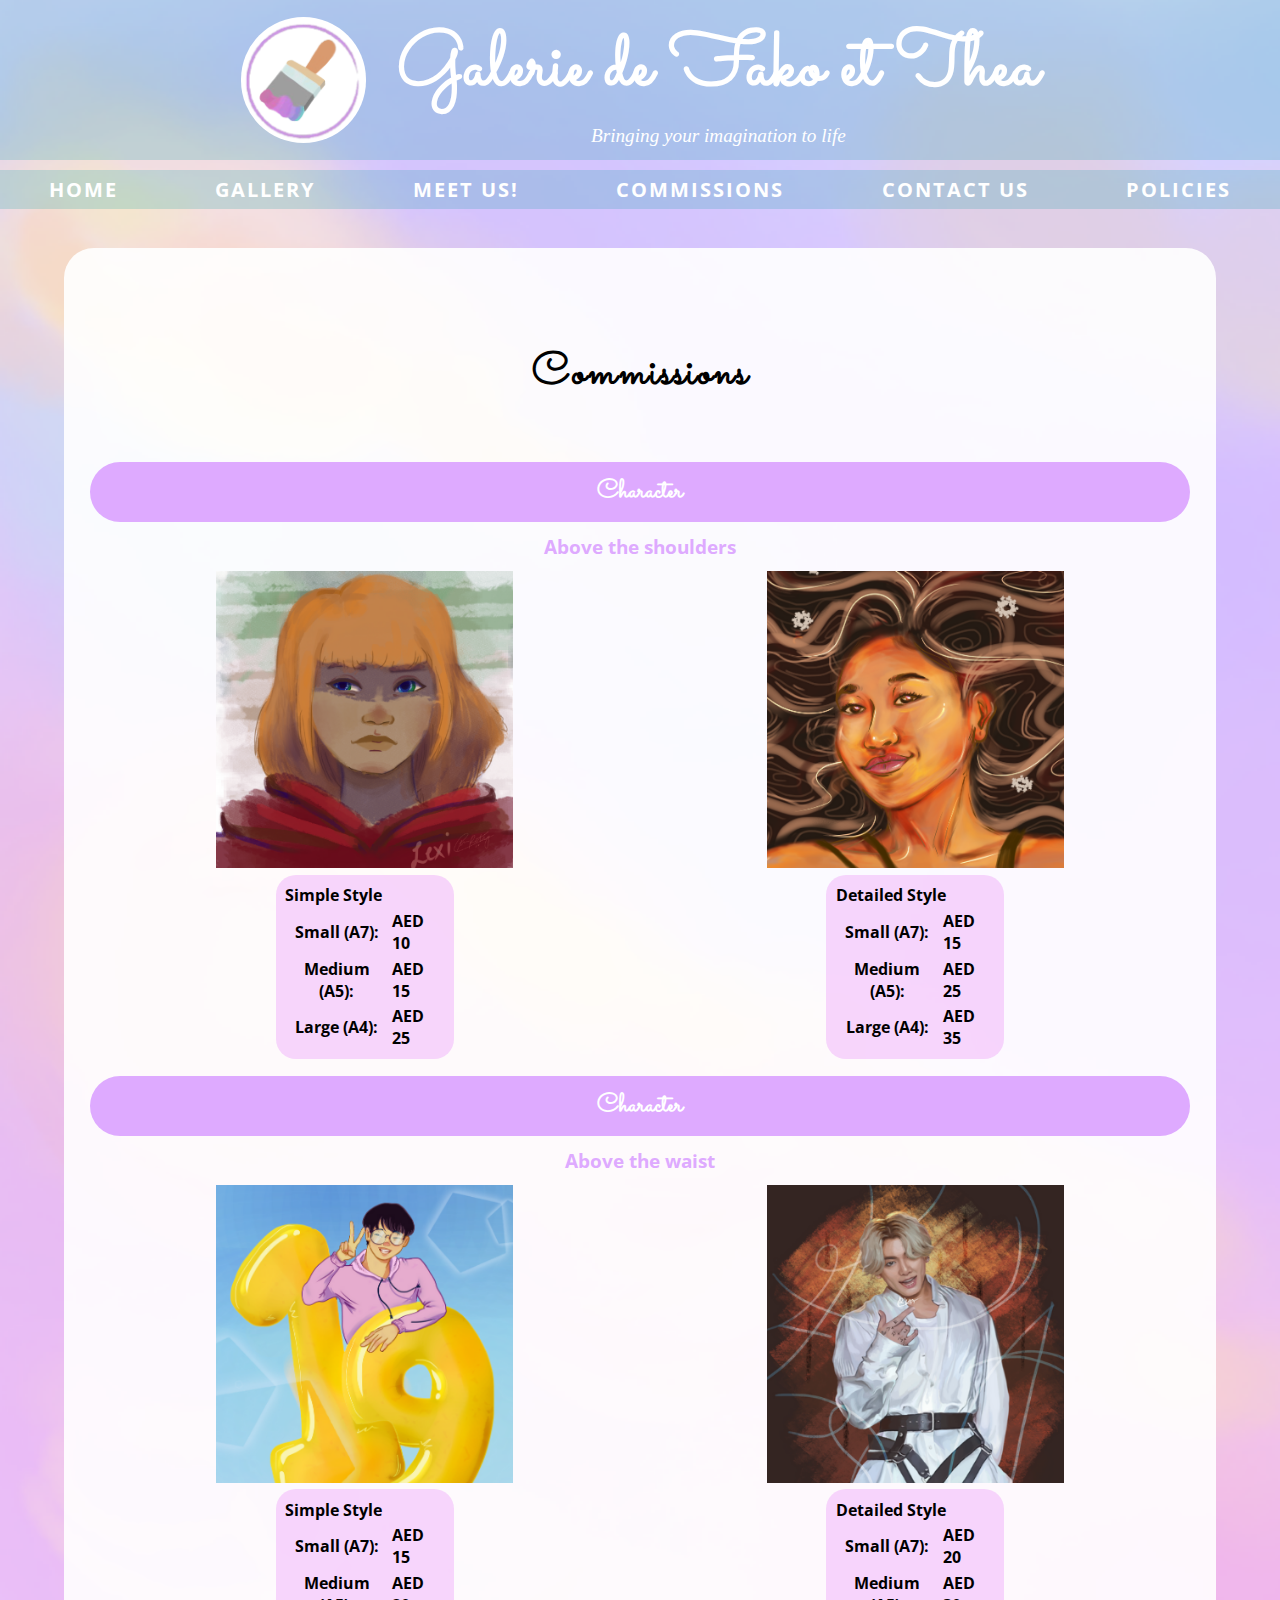
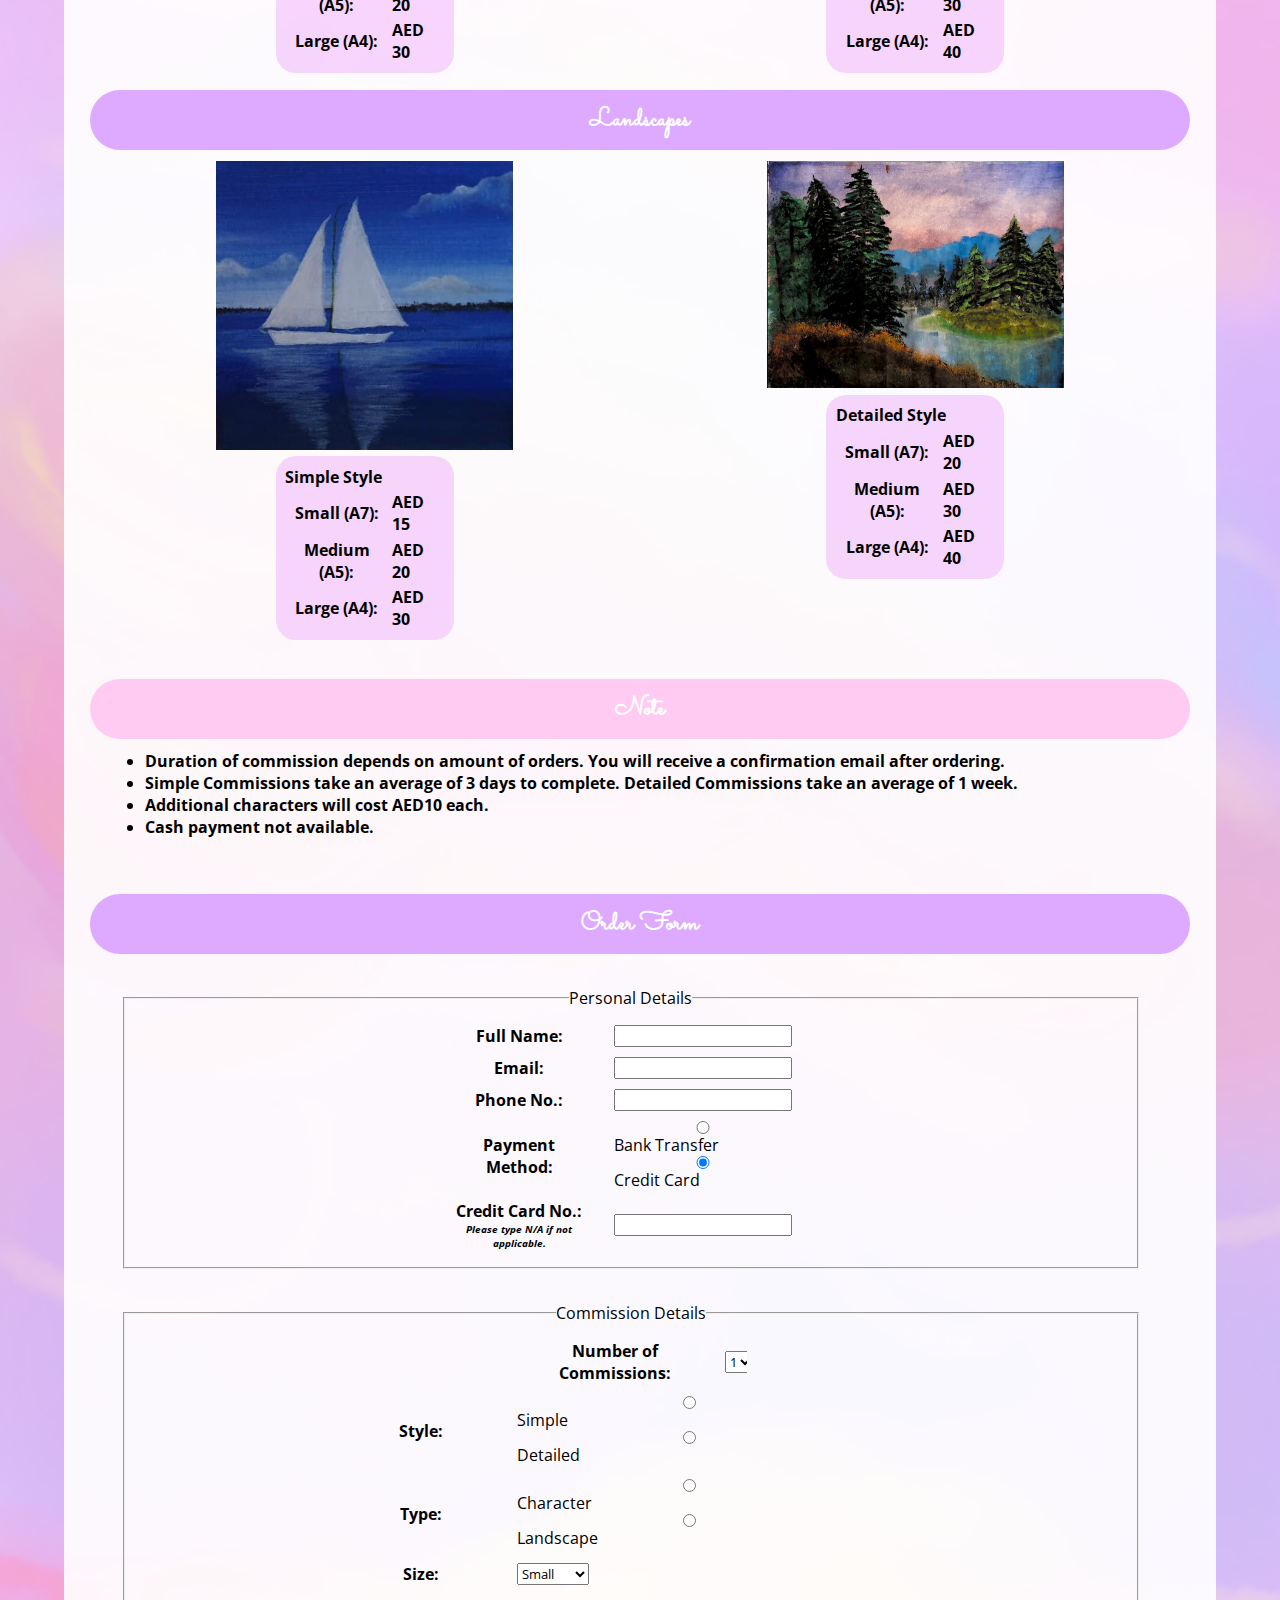
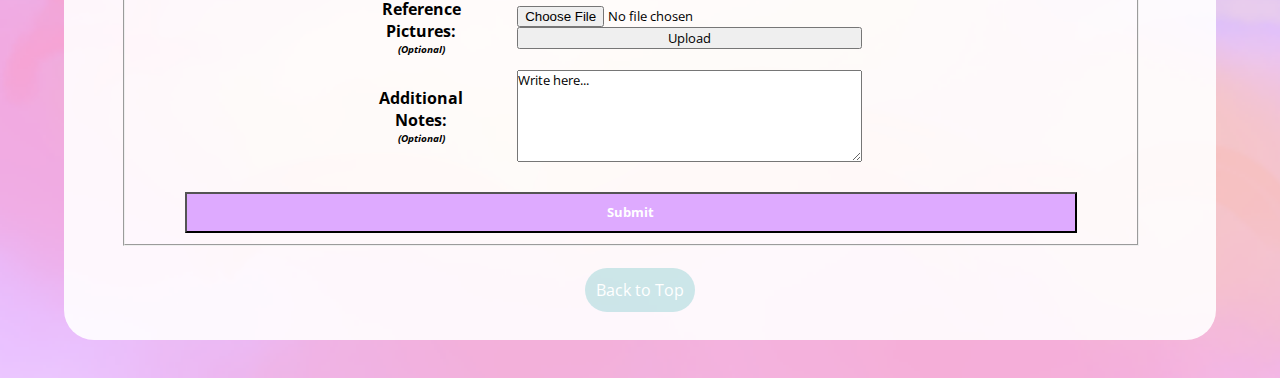
<file: commissions/commissions_page.html>
<html>
<head>
<title>Commissions - Fako & Thea's</title>
<link href="../styles.css" type="text/css" rel="stylesheet" />
<meta name="viewport" content="width=device-width, initial-scale=1.0" /> 
<!--JAVASCRIPT TAGS ARE AT THE BOTTOM FOR LOADING PAGE EFFICIENCY-->
<link rel="icon" type="image/png" href="../images_all/site_logo.png" />

<!--IMPORTED FONTS-->
<link rel="preconnect" href="https://fonts.gstatic.com">
<link href="https://fonts.googleapis.com/css2?family=Sacramento&display=swap" rel="stylesheet">
<link rel="preconnect" href="https://fonts.gstatic.com">
<link href="https://fonts.googleapis.com/css2?family=Open+Sans+Condensed:wght@300&display=swap" rel="stylesheet">

</head>

<body>
	<a href="../index.html" rel="noopener noreferrer">
        <div class="header"> 
                <img src="../images_all/site_logo.png" alt=""/>
                <div class="title">
                    <h1>
                    Galerie de Fako et Thea 
                    </h1>
                    <p>Bringing your imagination to life</p>
                </div>
            
        </div>
    </a>


<!--DEFAULT APPEARANCE FOR LINKS ON BIGGER SCREENS-->
<div id="nav_desktop" class="navigation_links">
<ul>
<li><a href="../index.html"   rel="noopener noreferrer">Home</a></li>
<li><a href="../gallery/gallery_page.html"   rel="noopener noreferrer">Gallery</a></li>
<li><a href="../meet us!/MeetUs.html"   rel="noopener noreferrer">Meet Us!</a></li>
<li><a href="commissions_page.html" >Commissions</a></li>
<li><a href="../contact us!/ContactUs.html"   rel="noopener noreferrer">Contact Us</a></li>
<li><a href="../policies/policies_page.html"   rel="noopener noreferrer">Policies</a></li>
</ul>
</div>

<!--APPEARANCE FOR LINKS ON SMALL SCREENS-->
<div id="nav_mobile" class="navigation_links">
<ul>
<li><a href="../index.html"   rel="noopener noreferrer"><img src="../images_all/home_logo.png" alt="home" title="Home"/></a></li>
<li><a href="../gallery/gallery_page.html"   rel="noopener noreferrer"><img src="../images_all/gallery_logo.png" alt="gallery" title="Gallery"/></a></li>
<li><a href="../meet us!/MeetUs.html"   rel="noopener noreferrer"><img src="../images_all/artists_logo.png" alt="artists" title="Artists"/></a></li>
<li><a href="commissions_page.html" ><img src="../images_all/commissions_logo.png" alt="commissions" title="Commissions"/></a></li>
<li><a href="../contact us!/ContactUs.html"   rel="noopener noreferrer"><img src="../images_all/contact_logo.png" alt="contacts" title="Contacts"/></a></li>
<li><a href="../policies/policies_page.html"   rel="noopener noreferrer"><img src="../images_all/policies_logo.png" alt="policies" title="Policies"/></a></li>
</ul>
</div>

<a id="top"></a> <!--ANCHOR USED FOR LINKING BACK TO TOP OF PAGE-->

<div class="main_body">
<h1>Commissions</h1>

<h2>Character</h2>
<h4>Above the shoulders</h4>

<div class="image_container">
<div class="full_details">
<img src="images_commissions/AS_simple.png" alt="simple drawing portrait"/>
<table>
<tr><td colspan="2">Simple Style</td></tr>
<tr><th>Small (A7):</th><td>AED 10</td></tr>
<tr><th>Medium (A5):</th><td>AED 15</td></tr>
<tr><th>Large (A4):</th><td>AED 25</td></tr>
</table>
</div>

<div class="full_details">
<img src="images_commissions/AS_detailed.png" alt="detailed drawing portrait"/>
<table>
<tr><td colspan="2">Detailed Style</td></tr>
<tr><th>Small (A7):</th><td>AED 15</td></tr>
<tr><th>Medium (A5):</th><td>AED 25</td></tr>
<tr><th>Large (A4):</th><td>AED 35</td></tr>
</table>
</div>
</div>

<h2>Character</h2>
<h4>Above the waist</h4>

<div class="image_container">
<div class="full_details">
<img src="images_commissions/AW_simple.png" alt="waist-up simple drawing"/>
<table>
<tr><td colspan="2">Simple Style</td></tr>
<tr><th>Small (A7):</th><td>AED 15</td></tr>
<tr><th>Medium (A5):</th><td>AED 20</td></tr>
<tr><th>Large (A4):</th><td>AED 30</td></tr>
</table>
</div>

<div class="full_details">
<img src="images_commissions/AW_detailed.png" alt="waist-up detailed drawing" />
<table>
<tr><td colspan="2">Detailed Style</td></tr>
<tr><th>Small (A7):</th><td>AED 20</td></tr>
<tr><th>Medium (A5):</th><td>AED 30</td></tr>
<tr><th>Large (A4):</th><td>AED 40</td></tr>
</table>
</div>
</div>

<h2>Landscapes</h2>

<div class="image_container">
<div class="full_details">
<img src="../gallery/images/boat.jfif" alt="landscape boat simple drawing"/>
<table>
<tr><td colspan="2">Simple Style</td></tr>
<tr><th>Small (A7):</th><td>AED 15</td></tr>
<tr><th>Medium (A5):</th><td>AED 20</td></tr>
<tr><th>Large (A4):</th><td>AED 30</td></tr>
</table>
</div>

<div class="full_details">
<img src="../gallery/images/green forest.jfif" alt="landscape forest detailed drawing" />
<table>
<tr><td colspan="2">Detailed Style</td></tr>
<tr><th>Small (A7):</th><td>AED 20</td></tr>
<tr><th>Medium (A5):</th><td>AED 30</td></tr>
<tr><th>Large (A4):</th><td>AED 40</td></tr>
</table>
</div>
</div>

<div class="note">
<h2>Note</h2>
<ul>
<li>Duration of commission depends on amount of orders. You will receive a confirmation email after ordering.</li>
<li>Simple Commissions take an average of 3 days to complete. Detailed Commissions take an average of 1 week.</li>
<li>Additional characters will cost AED10 each.</li>
<li>Cash payment not available.</li>
</ul>
</div>

<h2>Order Form</h2>

<fieldset>
<legend>Personal Details</legend>
<form method="post" action="">
<table>
	<tr>
	<th><label for="user_name">Full Name:</label></th>
	<td><input type="text" name="user_name" id="user_name" /></td>
	</tr>

	<tr>
	<th><label for="email">Email:</label></th>
	<td><input type="text" name="email" id="email" /></td>
	</tr>

	<tr>
	<th><label for="user_number">Phone No.:</label></th>
	<td><input type="text" name="user_number" id="user_number" /></td>
	</tr>

	<tr>
	<th>Payment Method:</th>
	<td><label><input type="radio" name="payment" value="transfer" />Bank Transfer</label> 
	<label><input type="radio" name="payment" value="credit" checked="checked"/>Credit Card</label></td>
	</tr>

	<tr>
	<th><label for="cc_number">Credit Card No.:</label><br /><i>Please type N/A if not applicable.</i></th>
	<td><input type="text" name="cc_number" id="cc_number" /></td>
	</tr>
</table>
</form>
</fieldset>

<fieldset>
<legend>Commission Details</legend>
<form method="post" action="javascript:void(0)">
<table>
	<tr>
	<th>Number of Commissions:</th>
	<td>
	<select name="commissions" onchange="displayOption(this.value)">
	<option value="1">1</option>
	<option value="2" >2</option>
	<option value="3">3</option>
	</select>
	</td>
	</tr>
</table>
<table id="option_1">
	<tr>
	<th>Style:</th>
	<td>
	<label><input type="radio" name="style" value="simple" checked="checked" />Simple</label>
	<label><input type="radio" name="style" value="detailed" />Detailed</label>
	</td>
	</tr>

	<tr>
	<th>Type:</th>
	<td>
	<label><input type="radio" name="type" value="character" checked="checked"/>Character</label>
	<label><input type="radio" name="type" value="landscape" />Landscape</label>
	</td>
	</tr>

	<tr>
	<th>Size:</th>
	<td>
	<select name="size">
	<option value="s">Small</option>
	<option value="m">Medium</option>
	<option value="l">Large</option>
	</select>
	</td>
	</tr>

	<tr>
	<th>Reference Pictures: <br /> <i>(Optional)</i></th>
	<td>
	<input type="file" name="ref_pic1" /> <br />
	<input type="submit" value="Upload" />
	</td>
	</tr>

	<tr>
	<th>Additional Notes: <br /> <i>(Optional)</i></th>
	<td>
	<textarea name="user_notes" cols="50" rows="5">Write here...</textarea>
	</td>
	</tr>
</table>

<table id="option_2" style="display:none;">
	<tr>
	<th>Style:</th>
	<td>
	<label><input type="radio" name="style" value="simple" checked="checked"/>Simple</label>
	<label><input type="radio" name="style" value="detailed" />Detailed</label>
	</td>
	</tr>

	<tr>
	<th>Type:</th>
	<td>
	<label><input type="radio" name="type" value="character" checked="checked"/>Character</label>
	<label><input type="radio" name="type" value="landscape" />Landscape</label>
	</td>
	</tr>

	<tr>
	<th>Size:</th>
	<td>
	<select name="size">
	<option value="s">Small</option>
	<option value="m">Medium</option>
	<option value="l">Large</option>
	</select>
	</td>
	</tr>

	<tr>
	<th>Reference Pictures: <br /> <i>(Optional)</i></th>
	<td>
	<input type="file" name="ref_pic1" /> <br />
	<input type="submit" value="Upload" />
	</td>
	</tr>

	<tr>
	<th>Additional Notes: <br /> <i>(Optional)</i></th>
	<td>
	<textarea name="user_notes" cols="50" rows="5">Write here...</textarea>
	</td>
	</tr>
</table>

<table id="option_3" style="display:none;">
	<tr>
	<th>Style:</th>
	<td>
	<label><input type="radio" name="style" value="simple" checked="checked"/>Simple</label>
	<label><input type="radio" name="style" value="detailed" />Detailed</label>
	</td>
	</tr>

	<tr>
	<th>Type:</th>
	<td>
	<label><input type="radio" name="type" value="character" checked="checked"/>Character</label>
	<label><input type="radio" name="type" value="landscape" />Landscape</label>
	</td>
	</tr>

	<tr>
	<th>Size:</th>
	<td>
	<select name="size">
	<option value="s">Small</option>
	<option value="m">Medium</option>
	<option value="l">Large</option>
	</select>
	</td>
	</tr>

	<tr>
	<th>Reference Pictures: <br /> <i>(Optional)</i></th>
	<td>
	<input type="file" name="ref_pic1" /> <br />
	<input type="submit" value="Upload" />
	</td>
	</tr>

	<tr>
	<th>Additional Notes: <br /> <i>(Optional)</i></th>
	<td>
	<textarea name="user_notes" cols="50" rows="5">Write here...</textarea>
	</td>
	</tr>
</table>

<br />

<input id="submit" type="submit" value="Submit" />

</form>
</fieldset>

<a href="#top" class="back_button">Back to Top</a>
</div>

<script src="form_script.js"></script>
</body>
</html>
</file>
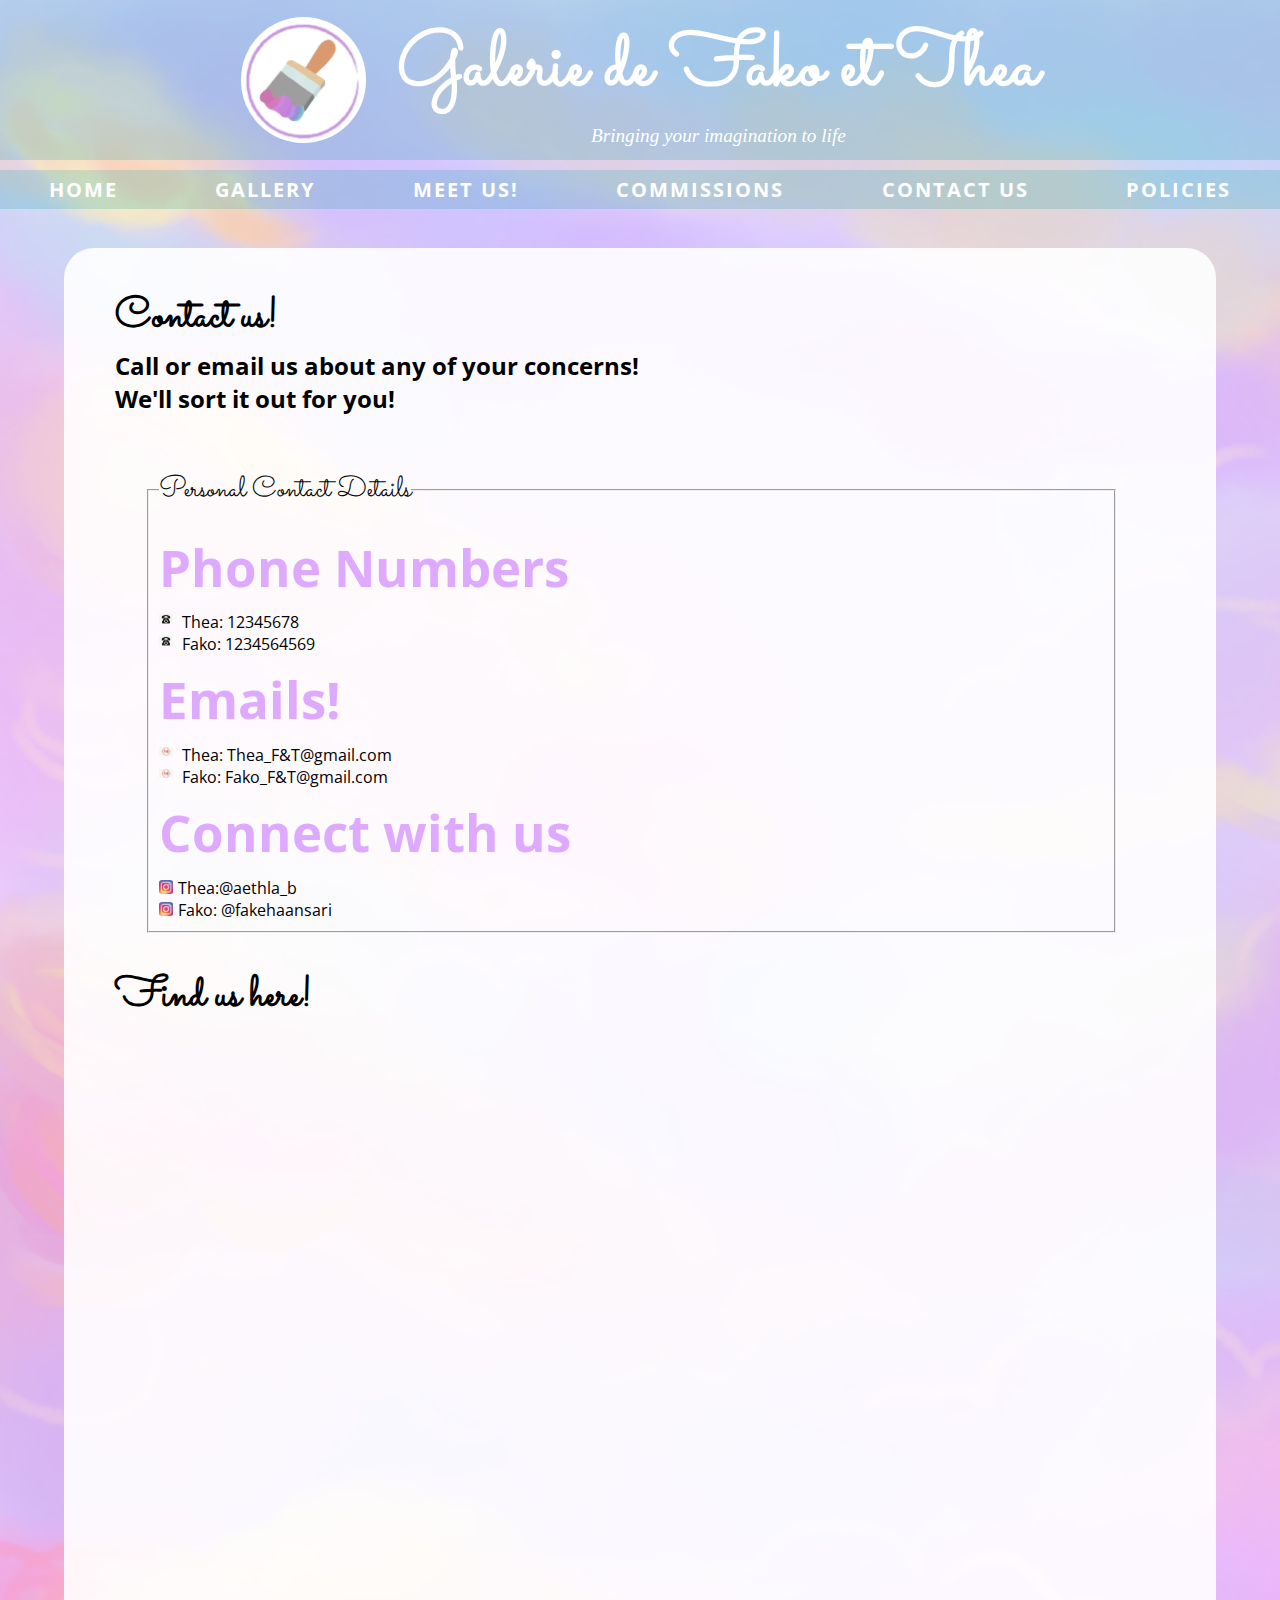
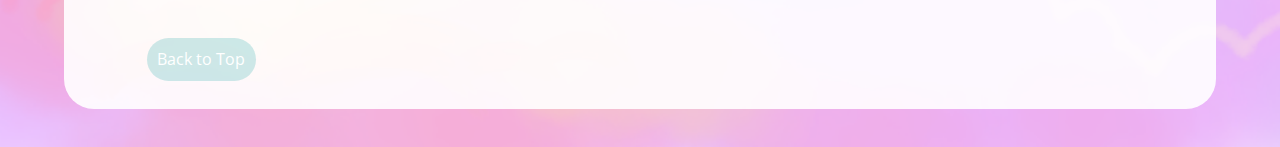
<file: contact us!/ContactUs.html>
<html>
<head>
    <link rel="preconnect" href="https://fonts.gstatic.com">
    <link href="https://fonts.googleapis.com/css2?family=Sacramento&display=swap" rel="stylesheet">
    <link rel="preconnect" href="https://fonts.gstatic.com">
    <link href="https://fonts.googleapis.com/css2?family=Open+Sans+Condensed:wght@300&display=swap" rel="stylesheet">
    <link rel="icon" type="image/png" href="../images_all/site_logo.png" />
    <link href="../styles.css" type="text/css" rel="stylesheet" /> 
    <link href="contact_styles.css" type="text/css" rel="stylesheet" /> 
    <meta name="viewport" content="width=device-width, initial-scale=1.0" /> 

    <title>Contact Us! - Fako & Thea's</title>
</head>
<body>
    <a href="../index.html" rel="noopener noreferrer">
        <div class="header"> 
                <img src="../images_all/site_logo.png" alt=""/>
                <div class="title">
                    <h1>
                    Galerie de Fako et Thea 
                    </h1>
                    <p>Bringing your imagination to life</p>
                </div>
            
        </div>
    </a>

<!--DEFAULT APPEARANCE FOR LINKS ON BIGGER SCREENS-->
<div id="nav_desktop" class="navigation_links">
<ul>
<li><a href="../indexFT.html"   rel="noopener noreferrer">Home</a></li>
<li><a href="../gallery/gallery_page.html"   rel="noopener noreferrer">Gallery</a></li>
<li><a href="../meet us!/MeetUs.html"   rel="noopener noreferrer">Meet Us!</a></li>
<li><a href="../commissions/commissions_page.html" target="_blank" rel="noopener noreferrer">Commissions</a></li>
<li><a href="ContactUs.html" >Contact Us</a></li>
<li><a href="../policies/policies_page.html"   rel="noopener noreferrer">Policies</a></li>
</ul>
</div>

<!--APPEARANCE FOR LINKS ON SMALL SCREENS-->
<div id="nav_mobile" class="navigation_links">
<ul>
<li><a href="../indexFT.html"   rel="noopener noreferrer"><img src="../images_all/home_logo.png" alt="home" title="Home"/></a></li>
<li><a href="../gallery/gallery_page.html"   rel="noopener noreferrer"><img src="../images_all/gallery_logo.png" alt="gallery" title="Gallery"/></a></li>
<li><a href="../meet us!/MeetUs.html"   rel="noopener noreferrer"><img src="../images_all/artists_logo.png" alt="artists" title="Artists"/></a></li>
<li><a href="../commissions/commissions_page.html" target="_blank" rel="noopener noreferrer"><img src="../images_all/commissions_logo.png" alt="commissions" title="Commissions"/></a></li>
<li><a href="ContactUs.html" ><img src="../images_all/contact_logo.png" alt="contacts" title="Contacts"/></a></li>
<li><a href="../policies/policies_page.html"   rel="noopener noreferrer"><img src="../images_all/policies_logo.png" alt="policies" title="Policies"/></a></li>
</ul>
</div>

<a id="top"></a> <!--ANCHOR USED FOR LINKING BACK TO TOP OF PAGE-->

<div class="original">
<h2> Contact us!</h2>
<p id="p">Call or email us about any of your concerns!<br />
We'll sort it out for you! </p>
<br />

<fieldset>
    <legend>
        Personal Contact Details
    </legend>
   <h4>Phone Numbers</h4>
   <ul id="phone">
       <li id="phone">
           Thea: 12345678
       </li>
       <li id="phone">
           Fako: 1234564569
       </li>
   </ul>
   
    <h4>Emails!</h4>
    <ul id="email">
        <li id="email">
            Thea: Thea_F&T@gmail.com
        </li>
        <li id="email">

            Fako: Fako_F&T@gmail.com
        </li>
    </ul>
   
    
    <h4>Connect with us</h4>
    
  <ul id="ig">
      <li id="ig">Thea:<a href="https://www.instagram.com/aethla_b/" target="_blank">@aethla_b</a> </li>
      <li id="ig">Fako:<a href="https://www.instagram.com/fakehaansari/" target="_blank"> @fakehaansari</a></li>
  </ul>
</fieldset>
 

<div class="map">
    <h2>Find us here!</h2>
    <iframe src="https://www.google.com/maps/embed?pb=!1m18!1m12!1m3!1d462565.19760054984!2d54.947552292403635!3d25.07508530556418!2m3!1f0!2f0!3f0!3m2!1i1024!2i768!4f13.1!3m3!1m2!1s0x3e5f43496ad9c645%3A0xbde66e5084295162!2sDubai!5e0!3m2!1sen!2sae!4v1615186188487!5m2!1sen!2sae" 
    width="800" height="600" style="border:0;" allowfullscreen="" loading="lazy"></iframe>
</div>
<a href="#top" class="back_button">Back to Top</a>
</div>


</body>
</html>
</file>
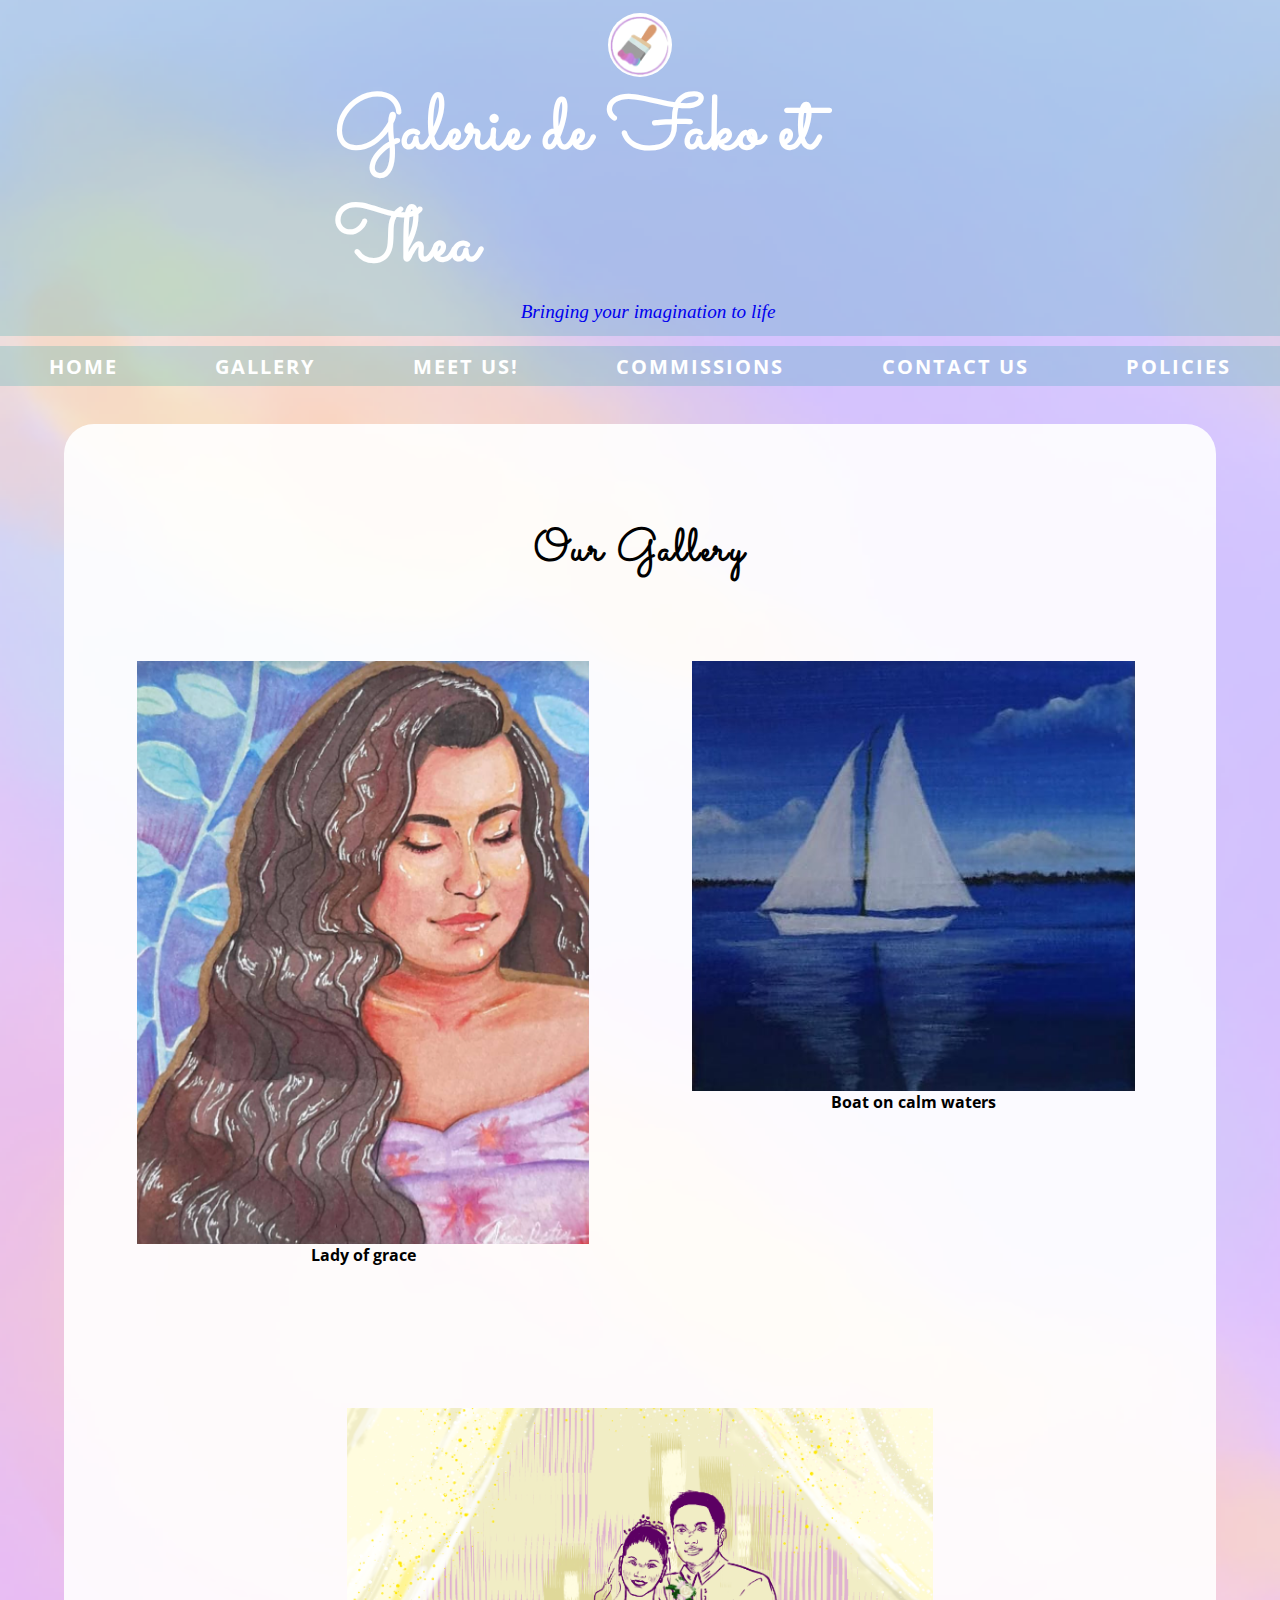
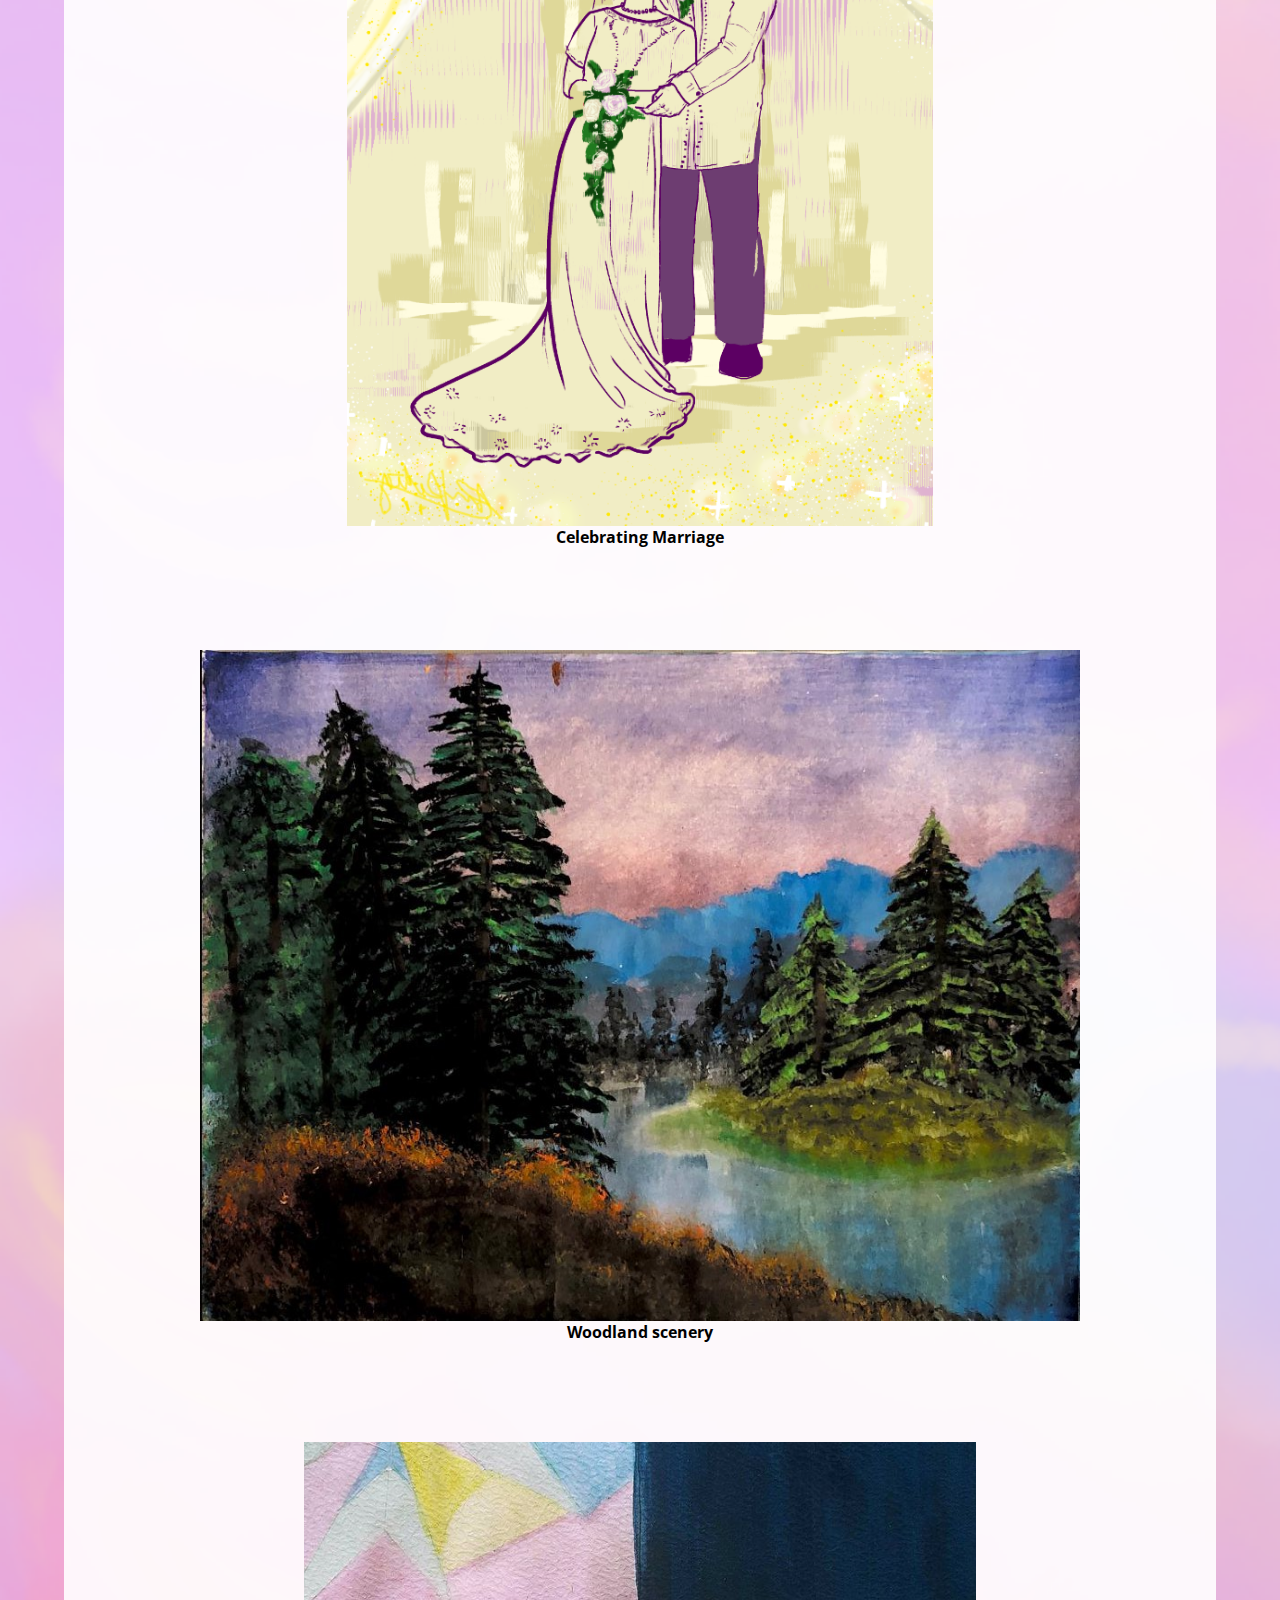
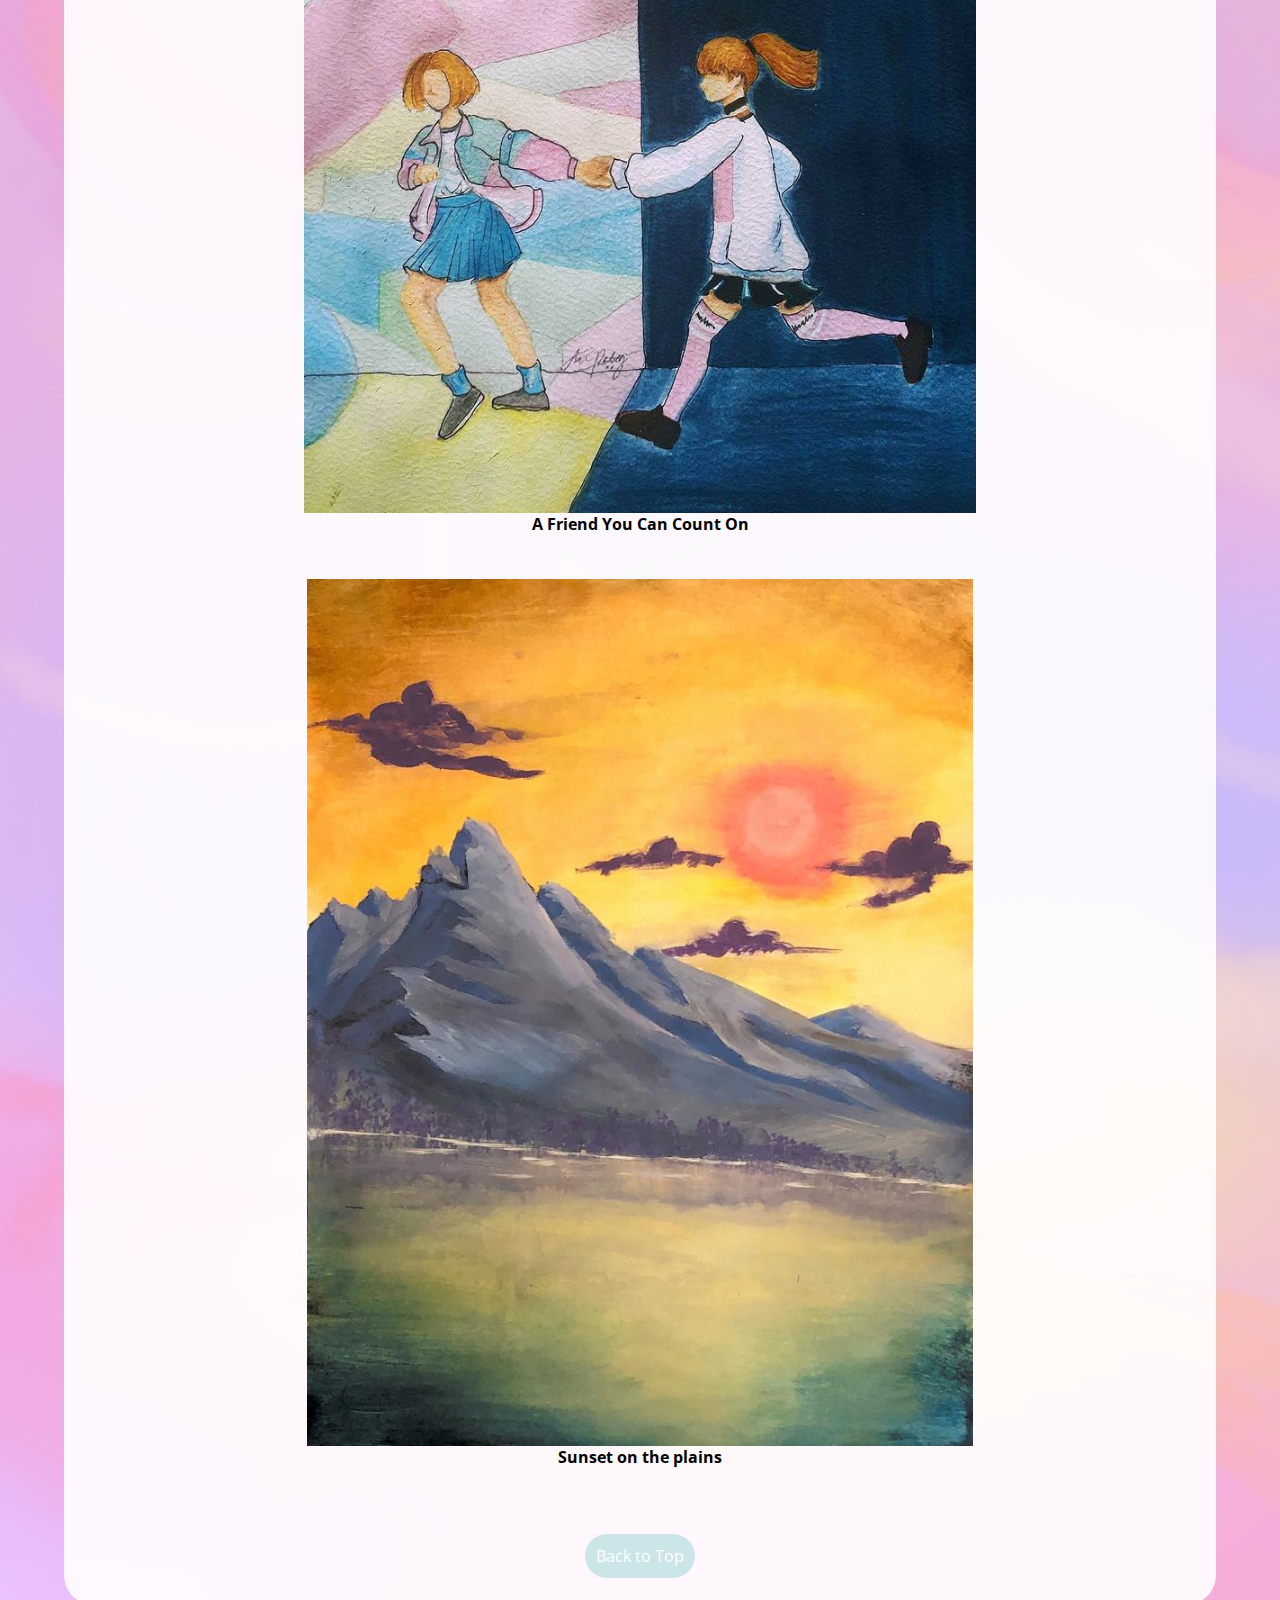
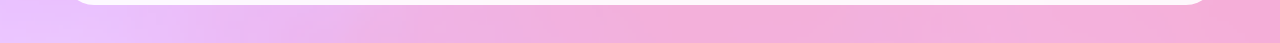
<file: gallery/gallery_page.html>
<html>
<head>
<title>Our Gallery - Fako & Thea's</title>
<link href="../styles.css" type="text/css" rel="stylesheet" />
<link href="styles_gallery.css" type="text/css" rel="stylesheet" />
<meta name="viewport" content="width=device-width, initial-scale=1.0" /> 
<link rel="icon" type="image/png" href="../images_all/site_logo.png" />

<!--IMPORTED FONTS-->
<link rel="preconnect" href="https://fonts.gstatic.com">
<link href="https://fonts.googleapis.com/css2?family=Sacramento&display=swap" rel="stylesheet">
<link rel="preconnect" href="https://fonts.gstatic.com">
<link href="https://fonts.googleapis.com/css2?family=Open+Sans+Condensed:wght@300&display=swap" rel="stylesheet">
</head>

<body>
	<div class="header"> 
        <a href="indexFT.html" rel="noopener noreferrer">
            <img src="../images_all/site_logo.png" alt=""/>
            <div class="title">
                <h1>
                Galerie de Fako et Thea 
                </h1>
                <p>Bringing your imagination to life</p>
            </div>
        </a>
    </div>

<!--DEFAULT APPEARANCE FOR LINKS ON BIGGER SCREENS-->
<div id="nav_desktop" class="navigation_links">
<ul>
<li><a href="../indexFT.html"   rel="noopener noreferrer">Home</a></li>
<li><a href="gallery_page.html" >Gallery</a></li>
<li><a href="../meet us!/MeetUs.html"   rel="noopener noreferrer">Meet Us!</a></li>
<li><a href="../commissions/commissions_page.html" target="_blank" rel="noopener noreferrer">Commissions</a></li>
<li><a href="../contact us!/ContactUs.html"   rel="noopener noreferrer">Contact Us</a></li>
<li><a href="../policies/policies_page.html"   rel="noopener noreferrer">Policies</a></li>
</ul>
</div>

<!--APPEARANCE FOR LINKS ON SMALL SCREENS-->
<div id="nav_mobile" class="navigation_links">
<ul>
<li><a href="../indexFT.html"   rel="noopener noreferrer"><img src="../images_all/home_logo.png" alt="home" title="Home"/></a></li>
<li><a href="gallery_page.html" ><img src="../images_all/gallery_logo.png" alt="gallery" title="Gallery"/></a></li>
<li><a href="../meet us!/MeetUs.html"   rel="noopener noreferrer"><img src="../images_all/artists_logo.png" alt="artists" title="Artists"/></a></li>
<li><a href="../commissions/commissions_page.html" target="_blank" rel="noopener noreferrer"><img src="../images_all/commissions_logo.png" alt="commissions" title="Commissions"/></a></li>
<li><a href="../contact us!/ContactUs.html"   rel="noopener noreferrer"><img src="../images_all/contact_logo.png" alt="contacts" title="Contacts"/></a></li>
<li><a href="../policies/policies_page.html"   rel="noopener noreferrer"><img src="../images_all/policies_logo.png" alt="policies" title="Policies"/></a></li>
</ul>
</div>

<a id="top"></a> <!--ANCHOR USED FOR LINKING BACK TO TOP OF PAGE-->

<div class="main_body">
<h1>Our Gallery</h1>

<p></p>

<div class="set_container">
	<figure>
	<img src="images/grace.png" alt="graceful portrait lady watercolour"/>
	<figcaption>Lady of grace</figcaption>
	</figure>

	<figure>
	<img class="big_pics" src="images/boat.jfif" alt="blue calm boat painting"/>
	<figcaption>Boat on calm waters</figcaption>
	</figure>
</div>
<div class="set_container">
	<figure>
	<img src="images/anniversary.png" alt="digital drawing couple anniversary"/>
	<figcaption>Celebrating Marriage</figcaption>
	</figure>

	<figure>
	<img class="big_pics" src="images/green forest.jfif" alt="green forest painting"/>
	<figcaption>Woodland scenery</figcaption>
	</figure>
</div>
<div class="set_container">
	<figure>
	<img class="big_pics" src="images/friends.png" alt="two girls running watercolour drawing"/>
	<figcaption>A Friend You Can Count On</figcaption>
	</figure>

	<figure>
	<img class="big_pics" src="images/sunset.jfif" alt="sunset landscape painting"/>
	<figcaption>Sunset on the plains</figcaption>
	</figure>
</div>

<a href="#top" class="back_button">Back to Top</a>
</div>

</body>
</html>
</file>
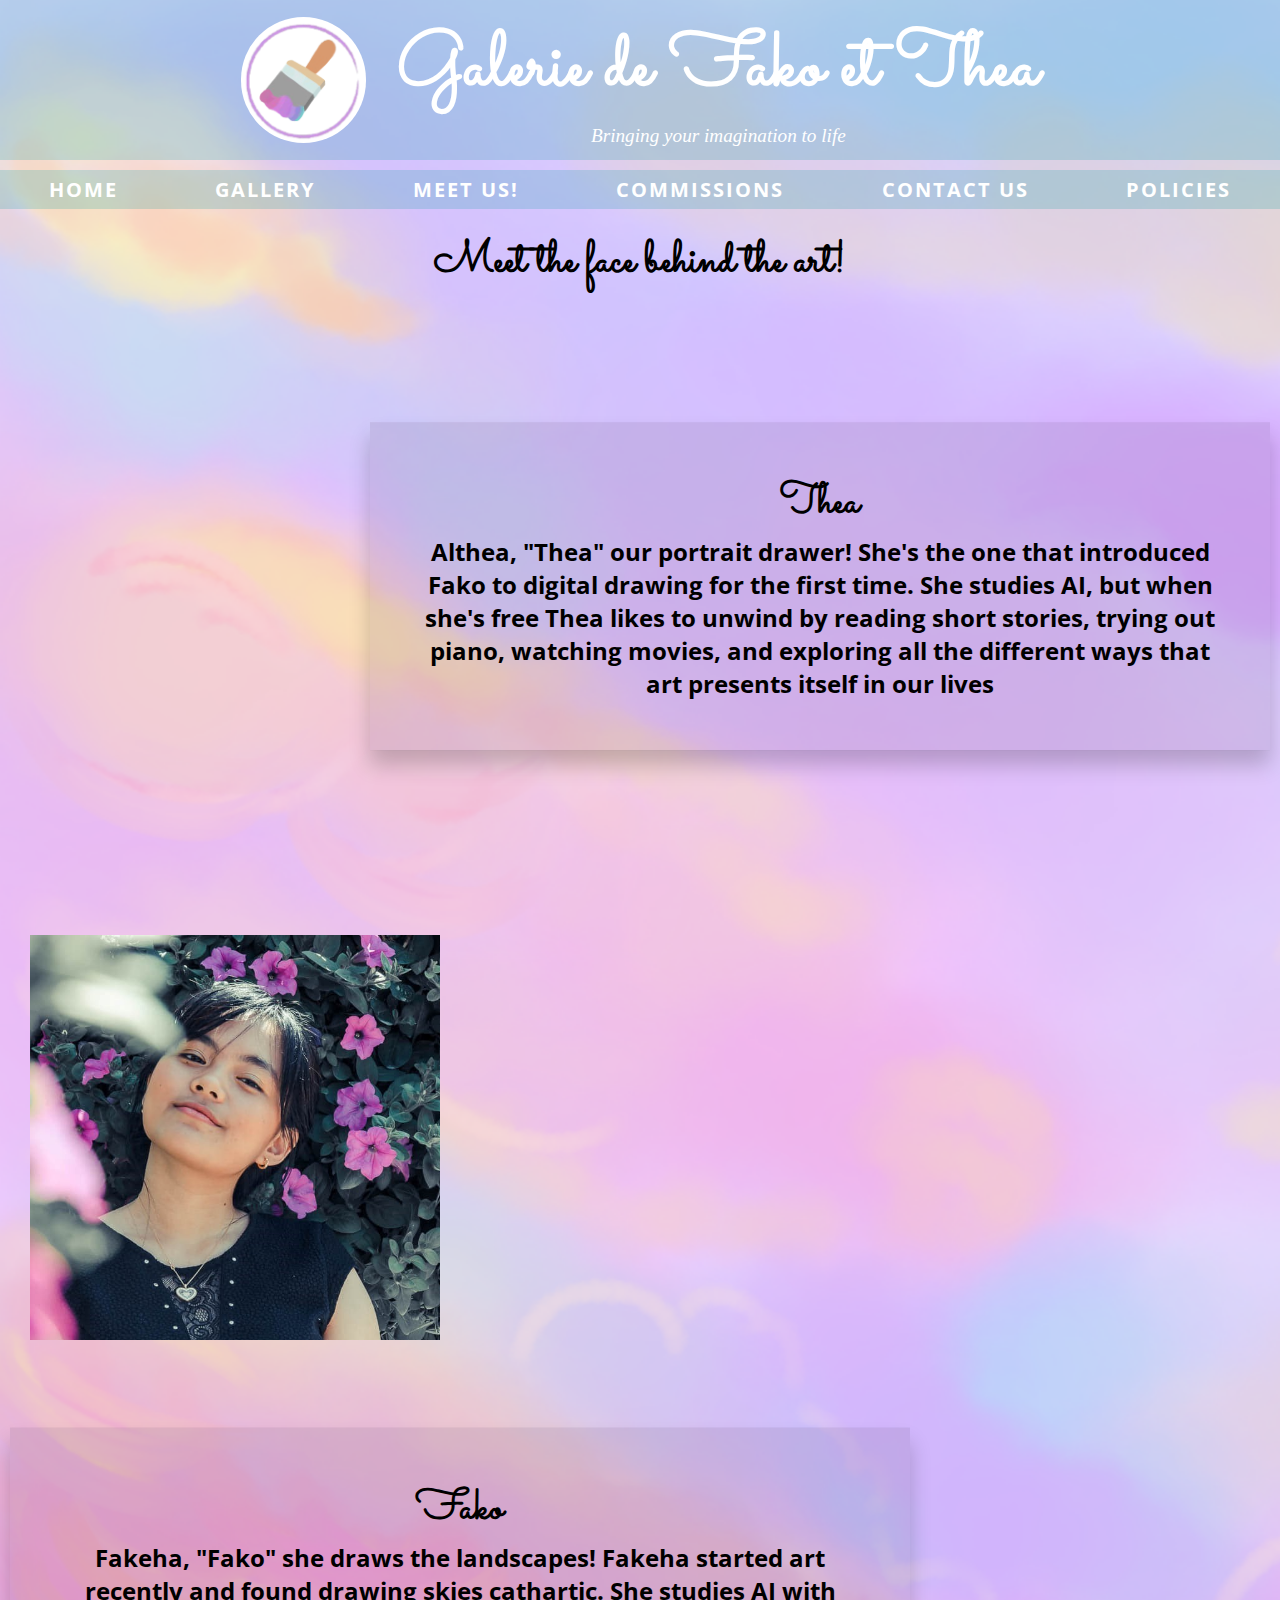
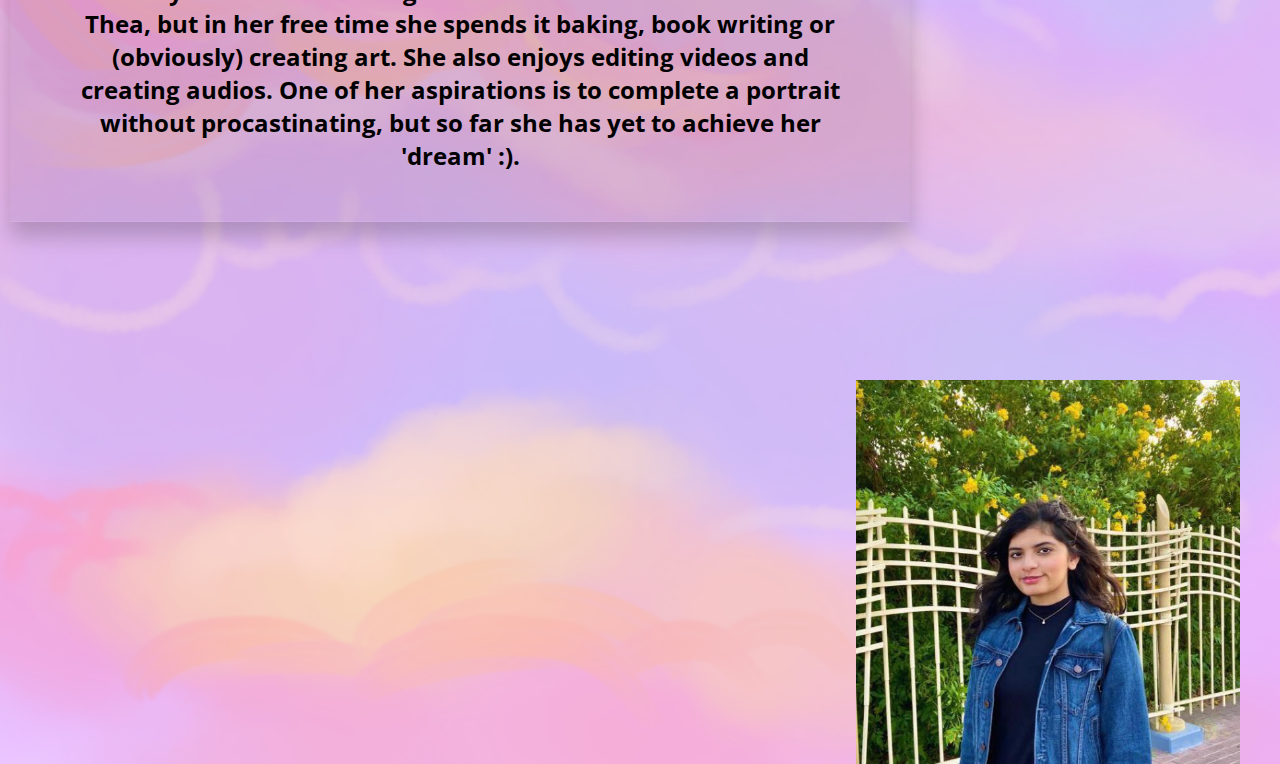
<file: meet us!/MeetUs.html>
<html>
<head>
<title>Meet Us! - Fako & Thea's</title>
<link rel="preconnect" href="https://fonts.gstatic.com">
<link href="https://fonts.googleapis.com/css2?family=Sacramento&display=swap" rel="stylesheet">
<link rel="preconnect" href="https://fonts.gstatic.com">
<link href="https://fonts.googleapis.com/css2?family=Open+Sans+Condensed:wght@300&display=swap" rel="stylesheet">
<link rel="icon" type="image/png" href="../images_all/site_logo.png" />
<link href="../styles.css" type="text/css" rel="stylesheet" /> 
<link href="meet_styles.css" type="text/css" rel="stylesheet" /> 
<meta name="viewport" content="width=device-width, initial-scale=1.0" />
<style>
   
</style>
</head>

<body>
    <a href="../index.html" rel="noopener noreferrer">
        <div class="header"> 
                <img src="../images_all/site_logo.png" alt=""/>
                <div class="title">
                    <h1>
                    Galerie de Fako et Thea 
                    </h1>
                    <p>Bringing your imagination to life</p>
                </div>
            
        </div>
    </a>


<!--DEFAULT APPEARANCE FOR LINKS ON BIGGER SCREENS-->
<div id="nav_desktop" class="navigation_links">
<ul>
<li><a href="../index.html"   rel="noopener noreferrer">Home</a></li>
<li><a href="../gallery/gallery_page.html"   rel="noopener noreferrer">Gallery</a></li>
<li><a href="MeetUs.html" >Meet Us!</a></li>
<li><a href="../commissions/commissions_page.html" target="_blank" rel="noopener noreferrer">Commissions</a></li>
<li><a href="../contact us!/ContactUs.html"   rel="noopener noreferrer">Contact Us</a></li>
<li><a href="../policies/policies_page.html"   rel="noopener noreferrer">Policies</a></li>
</ul>
</div>

<!--APPEARANCE FOR LINKS ON SMALL SCREENS-->
<div id="nav_mobile" class="navigation_links">
<ul>
<li><a href="../index.html"   rel="noopener noreferrer"><img src="../images_all/home_logo.png" alt="home" title="Home"/></a></li>
<li><a href="../gallery/gallery_page.html"   rel="noopener noreferrer"><img src="../images_all/gallery_logo.png" alt="gallery" title="Gallery"/></a></li>
<li><a href="MeetUs.html" ><img src="../images_all/artists_logo.png" alt="artists" title="Artists"/></a></li>
<li><a href="../commissions/commissions_page.html" target="_blank" rel="noopener noreferrer"><img src="../images_all/commissions_logo.png" alt="commissions" title="Commissions"/></a></li>
<li><a href="../contact us!/ContactUs.html"   rel="noopener noreferrer"><img src="../images_all/contact_logo.png" alt="contacts" title="Contacts"/></a></li>
<li><a href="../policies/policies_page.html"   rel="noopener noreferrer"><img src="../images_all/policies_logo.png" alt="policies" title="Policies"/></a></li>
</ul>
</div>


<h2 id="meet">
    Meet the face behind the art!
</h2>

<div class="Althea">
    <div class="index_alt">
    <div class ="alt_inner">
        <h2>Thea</h2>
          <p>
          Althea, "Thea" our portrait drawer! She's the one that introduced Fako to digital drawing for the first time.
        She studies AI, but when she's free Thea likes to unwind by reading short stories, 
        trying out piano, watching movies, and exploring all the different ways that art presents itself in our lives
    </p>
  
    </div> 
</div>
</div>

   <img id="althea" src="images_meetus/althea.jpg" /> 

   <div class="Fakeha">
    <div class="index_fak">
    <div class ="fak_inner">
        <h2>Fako</h2>
          <p>
           Fakeha, "Fako" she draws the landscapes! Fakeha started art recently and found drawing skies cathartic. 
        She studies AI with Thea, but in her free time she spends it baking, book writing or (obviously) creating art. She also enjoys
        editing videos and creating audios.
        One of her aspirations is to complete a portrait without procastinating, but so far she has yet to achieve her 'dream' :).

    </p>
  
    </div> 
</div>
</div>

   <img id="fakeha" src="images_meetus/fakehaa.jpeg" /> 


</body>
</html>
</file>
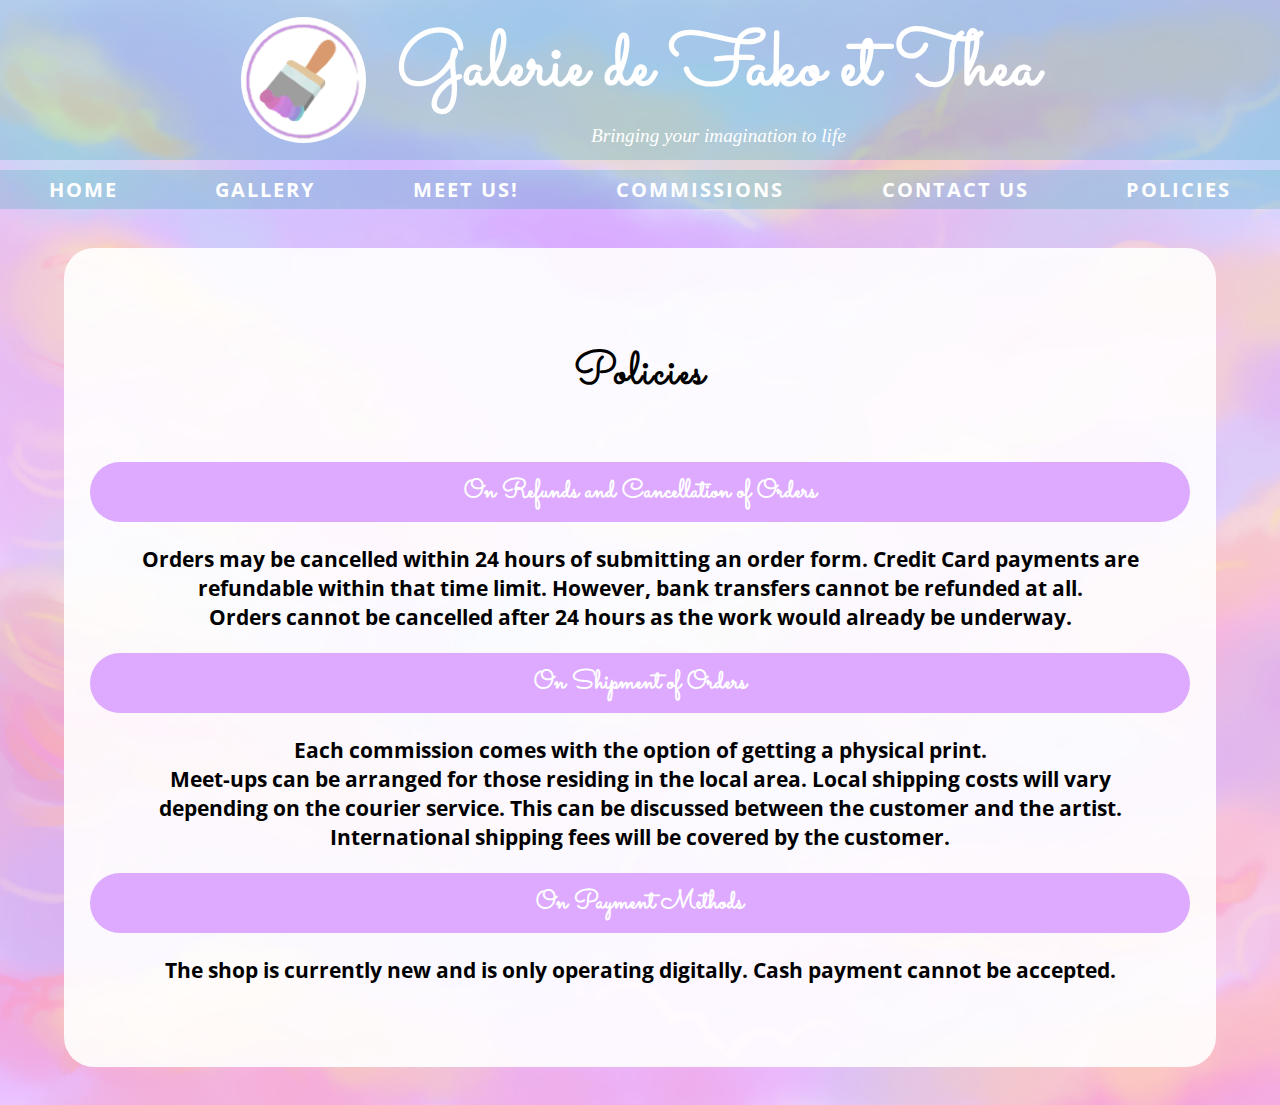
<file: policies/policies_page.html>
<html>
<head>
<title>Policies - Fako & Thea's</title>
<link href="../styles.css" type="text/css" rel="stylesheet" />
<link href="styles_policies.css" type="text/css" rel="stylesheet" />
<meta name="viewport" content="width=device-width, initial-scale=1.0" /> 
<link rel="icon" type="image/png" href="../images_all/site_logo.png" />

<!--IMPORTED FONTS-->
<link rel="preconnect" href="https://fonts.gstatic.com">
<link href="https://fonts.googleapis.com/css2?family=Sacramento&display=swap" rel="stylesheet">
<link rel="preconnect" href="https://fonts.gstatic.com">
<link href="https://fonts.googleapis.com/css2?family=Open+Sans+Condensed:wght@300&display=swap" rel="stylesheet">
</head>

<body>
    <a href="../index.html" rel="noopener noreferrer">
        <div class="header"> 
                <img src="../images_all/site_logo.png" alt=""/>
                <div class="title">
                    <h1>
                    Galerie de Fako et Thea 
                    </h1>
                    <p>Bringing your imagination to life</p>
                </div>
            
        </div>
    </a>

<!--DEFAULT APPEARANCE FOR LINKS ON BIGGER SCREENS-->
<div id="nav_desktop" class="navigation_links">
<ul>
<li><a href="../index.html"   rel="noopener noreferrer">Home</a></li>
<li><a href="../gallery/gallery_page.html"   rel="noopener noreferrer">Gallery</a></li>
<li><a href="../meet us!/MeetUs.html"   rel="noopener noreferrer">Meet Us!</a></li>
<li><a href="../commissions/commissions_page.html" target="_blank" rel="noopener noreferrer">Commissions</a></li>
<li><a href="../contact us!/ContactUs.html"   rel="noopener noreferrer">Contact Us</a></li>
<li><a href="policies_page.html" >Policies</a></li>
</ul>
</div>

<!--APPEARANCE FOR LINKS ON SMALL SCREENS-->
<div id="nav_mobile" class="navigation_links">
<ul>
<li><a href="../index.html"   rel="noopener noreferrer"><img src="../images_all/home_logo.png" alt="home" title="Home"/></a></li>
<li><a href="../gallery/gallery_page.html"   rel="noopener noreferrer"><img src="../images_all/gallery_logo.png" alt="gallery" title="Gallery"/></a></li>
<li><a href="../meet us!/MeetUs.html"   rel="noopener noreferrer"><img src="../images_all/artists_logo.png" alt="artists" title="Artists"/></a></li>
<li><a href="../commissions/commissions_page.html" target="_blank" rel="noopener noreferrer"><img src="../images_all/commissions_logo.png" alt="commissions" title="Commissions"/></a></li>
<li><a href="../contact us!/ContactUs.html"   rel="noopener noreferrer"><img src="../images_all/contact_logo.png" alt="contacts" title="Contacts"/></a></li>
<li><a href="policies_page.html" ><img src="../images_all/policies_logo.png" alt="policies" title="Policies"/></a></li>
</ul>
</div>

<!--<a id="top"></a> ANCHOR USED FOR LINKING BACK TO TOP OF PAGE-->

<div class="main_body">
<h1>Policies</h1>

<h2>On Refunds and Cancellation of Orders</h2>
<p>Orders may be cancelled within 24 hours of submitting an order form. Credit Card payments are refundable within that time limit.
 However, bank transfers cannot be refunded at all.<br />
Orders cannot be cancelled after 24 hours as the work would already be underway.</p>

<h2>On Shipment of Orders</h2>
<p>Each commission comes with the option of getting a physical print.<br />
Meet-ups can be arranged for those residing in the local area. Local shipping costs will vary depending on the courier service. This can be discussed between the customer and the artist.<br />
International shipping fees will be covered by the customer.</p>

<h2>On Payment Methods</h2>
<p>The shop is currently new and is only operating digitally. Cash payment cannot be accepted.</p>
<br />
<!--<a href="#top" class="back_button">Back to Top</a>-->
</div>

</body>
</html>
</file>
<file: styles.css>
* {
margin: 0px;
padding: 0px;
font-family: "Open Sans Condensed";
}

/*STYLE FOR ALL PAGES*/

body {
background-image: url('images_all/background.png');
text-align: center;
}

a{
    text-decoration: none;
}

.header {
background-color: rgba(3, 160, 160, 0.199);
color: white;
display: flex;
justify-content: center;
align-items: center;
padding: 1%;
}

.header img {
max-width: 10%;
background-color: white;
border-radius: 150px;
}

.header p {
font-style: italic;
font-family: serif;
font-size: 1.5vw;
text-align: center;
}

::-webkit-scrollbar {
width: 15px;
}

::-webkit-scrollbar-track {
background: rgba(255, 255, 255, 0.3);
}

::-webkit-scrollbar-thumb {
background: #D0D1FF;
}

.title h1{
font-size: 6vw;
text-align: left;
color: white;
font-family: Sacramento, fantasy;
}

.navigation_links {
margin: 10px 0px 0px;
font-family: Franklin Gothic Medium', 'Arial Narrow', Arial, sans-serif;
}

.navigation_links ul{
display: flex;
justify-content: space-around;
align-items: center;
}

.navigation_links li{
display: inline;
}

.navigation_links a {
text-transform: uppercase;
font-size: 20px;
letter-spacing: 2px;
}

.navigation_links a:link {
color: white;
font-weight: bold;
text-decoration: none;
}

.navigation_links a:visited {
color: #C0FDFF;
font-weight: thin;
}

.navigation_links a:hover {
text-decoration: underline;
color: blueviolet;
}

.main_body {
background-color: rgba(255, 255, 255, 0.9);
margin: 3% 5% 3%;
border-radius: 30px;
padding: 3% 2%;
}

.main_body h1 {
color: #000000;
margin: 5% 0px;
letter-spacing: 2px;
font-family: 'Sacramento', cursive;
}

.main_body h2 {
background-color: #DEAAFF;
border-radius: 100px;
color: white;
padding: 1%;
margin: 1% auto;
}

.main_body p, .main_body figcaption {
font-weight: bold;
}


.back_button {
color: white;
background-color: rgba(3, 160, 160, 0.199);
border-radius: 100px;
padding: 1%;
margin: 3%;
text-decoration: none;
}

/*STYLING FOR DIFF SCREENS*/

@media (orientation: landscape) {

.header img {
max-width: 10%;
}

.title {
height: 90%;
margin-left: 2.5%; 
}

#nav_mobile {
display: none;
}

#nav_desktop {
background-color: rgba(3, 160, 160, 0.199);
padding: 0.5% 0px;
}

#nav_desktop li{
margin: 0px 1%;
}

.main_body h1 {
font-size: 3.5vw;
}

.main_body h2 {
font-size: 2vw;
}

.main_body h4 {
font-size: 1.5vw;
}

}

@media (orientation: portrait) {

.header img {
max-height: 90%;
min-width:25%;
}

.header {
display: block;
}

.title {
max-height: 10%;
margin: 1.5% auto;
}

.title h1 {
text-align: center;
font-size: 200%;
}

.title p {
display: none;
}

#nav_desktop {
display: none;
}

#nav_mobile div {
max-height: 5%;
max-width: 100%;
}

#nav_mobile ul{
display: flex;
justify-content: space-around;
max-height: 100%;
align-items: center;
max-width: inherit;
background-color: #DEAAFF;
}

#nav_mobile li{
max-height: inherit;
max-width: inherit;
}

#nav_mobile a {
max-height: inherit;
max-width: inherit;
}

#nav_mobile img {
height: auto;
width: 60%;
}


.main_body h1 {
font-size: 8vw;
}

.image_container {
display: flex;
justify-content: space-around;
flex-wrap: wrap;
}

}

/*INDEX PAGE*/
.nav{
    background-color: rgba(3, 160, 160, 0.199);
    font-family: 'Franklin Gothic Medium', 'Arial Narrow', Arial, sans-serif;
    color:white;
    list-style: none;
    text-align: center;
    padding: 20px 0 20px 0;
    z-index: 25;
}
  .nav > li{
      display: inline-block;
      padding: 0 25px 0 25px;
      
  }    
 .nav > li > a{
     text-decoration: none;
     color: white;
 } 
 
.nav > li > a:hover{
    color: blueviolet;
}
 body{
     background-image: url("images_all/background.png");
     background-size: cover;
 }
.header p {
 font-weight: normal;
}
p{
    font-size: 16pt;
    font-family: 'Open Sans Condensed', sans-serif;
    font-weight: bold;
   
}
h2{
    font-family:  'Sacramento', cursive;
    font-size: 32pt;
}

@media (orientation: landscape) {
#IMGL{
    float: top;
    float:right;
    width: 27%;
    margin-right: 25px;
    padding-right: 15px;
    padding-top: 10px;
    box-shadow: rgba( 0,0,0, .2);
}
#IMGR{
    float: top;
    float: left;
    width: 27%;
    margin-left: 25px;
    padding-left: 25px;
    box-shadow: rgba( 0,0,0, .2);
} 
.index_para{
    height: 60vh;
    align-self: left;
    padding-bottom: 100px;
    display: flex;
    z-index: 10;
}
.Inner{
    max-width: 800px;
    position: relative;
    display:block;
    top: 60%;
    left: 60%;
    transform : translate(-60%, -60%);
    background: rgba(105, 81, 114, 0.137);
    box-shadow: 0 15px 20px rgba( 0,0,0, .2);
    padding: 45px;
    align-self: start;
    margin: 0%;
}
.left{
    float:left;
    margin-left: 10px;
}
.right{
    float: right;
    margin-right: 10px;
}
}

@media (orientation: portrait) {
#IMGL{
    width: 90%;
    margin: 5%;
    box-shadow: rgba( 0,0,0, .2);
}
#IMGR{
    width: 90%;
    margin: 5%;
    box-shadow: rgba( 0,0,0, .2);
} 

.index_para{
    display: flex;
    z-index: 10;
 margin: 0px auto;
}
.Inner{
    width: 95%;
    display:block;
    background: rgba(105, 81, 114, 0.137);
    box-shadow: 0 15px 20px rgba( 0,0,0, .2);
    padding: 45px;
    margin: 0%;
}

.left{
    margin: 0px;
}
.right{
    margin: 0px;
}
}

.body2 {
margin: 3% 5%;
}



/*COMMISSIONS PAGE*/

h4 {
color: #DEAAFF;
margin: 1% auto;
font-size: 4vw;
}

.image_container {
display: flex;
justify-content: space-around;
}

.full_details {
width: 90%;
margin: 0px 10%;
}

.full_details img {
width: 90%;
height: auto;
}

.full_details table {
margin: 2% auto;
max-width: 90%;
max-height: auto;
background-color: rgba(243, 196, 251, 0.7);
border-radius: 20px;
padding: 2%;
}

.full_details tr, .full_details th, .full_details td{
margin: 2%;
padding: 0.5%;
font-weight: bold;
}

.note {
margin-bottom: 5%;
margin-top: 3%;
}

.note h2 {
background-color: #FFCBF2;
}

.note ul {
margin: 0px 5%;
}

.note li {
text-align: left;
font-weight: bold;
}

fieldset {
margin: 3%;
padding: 1%;
max-width: 90%;
}

form table {
margin: 0px auto;
max-width: 90%;
overflow: auto;
}

form td, form th {

margin: 1% 3%;
padding: 1% 3%;
overflow: auto;
}


th > i {
font-size: 10px;
}

textarea {
width: 90%;
}

input {
width: 90%;
}

#submit {
background-color: #DEAAFF;
color: white;
padding: 1%;
font-weight: bold;
}
</file>
<file: contact us!/contact_styles.css>
.nav{
    background-color: rgba(3, 160, 160, 0.199);
    font-family: 'Franklin Gothic Medium', 'Arial Narrow', Arial, sans-serif;
    color:white;
    list-style: none;
    text-align: center;
    padding: 20px 0 20px 0;
}
  .nav > li{
      display: inline-block;
      padding: 0 25px 0 25px;
      
  }    
 .nav > li > a{
     text-decoration: none;
     color: white;
 } 
 
.nav > li > a:hover{
    color: blueviolet;
}

 body{
     background-image: url("../images_all/background.png");
     background-size: cover;
 }
 h2{
     font-family: 'Sacramento', cursive;
     font-size: 32pt;
 }
 #p{
     font-size: 18pt;
    font-family: 'Open Sans Condensed', sans-serif;
    font-weight: bold;
   }
   legend{
       font-family: 'Sacramento', cursive;
       font-size: 22pt;
   }
   h4{
     font-family: 'Open Sans Condensed', sans-serif;
    font-weight: bold;
   }
   ul {
 list-style-type: none;
}
 #ig li:before {
 content: '';
 display: inline-block;
 height: 14px;
 width: 14px;
 background-size: 14px;
 background-image: url("images_contact/ig.png");
 background-repeat: no-repeat;
 margin-right: 5px;

}   
#phone li:before {
 content: '';
 display: inline-block;
 height: 14px;
 width: 14px;
 background-size: 14px;
 background-image: url("images_contact/phone.png");
 background-repeat: no-repeat;
 margin-right: 5px;

}
 #email li:before {
 content: '';
 display: inline-block;
 height: 14px;
 width: 14px;
 background-size: 14px;
 background-image: url("images_contact/gmail.png");
 background-repeat: no-repeat;
 margin-right: 5px;

}
 a{
     text-decoration: none;
             color:black;
 }
 a:hover{
     color:blueviolet
 }
 iframe{
     display: block;
     margin-left: auto;
     margin-right: auto;
 width: 90%;
 margin-bottom: 2%;
 }

.original {
text-align: left;
background-color: rgba(255, 255, 255, 0.9);
margin: 3% 5% 3%;
border-radius: 30px;
padding: 3% 4%;
}
</file>
<file: gallery/styles_gallery.css>
/*styles for gallery, maybe import later idk*/

.set_container {
display: flex;
justify-content: space-around;
flex-wrap: wrap;
width: 95%
margin: 0px auto;
}

div.set_container {
margin: 5% auto;
}

.set_container figure{
margin: 2%;
}

@media (orientation: landscape) {
figure img {
height: 90%;
width: auto;
}

.big_pics {
height: auto;
width: 90%;
}
}

@media (orientation: portrait) {
figure img {
height: auto;
width: 80%;
}
}
</file>
<file: meet us!/meet_styles.css>
.nav{
    background-color: rgba(3, 160, 160, 0.199);
    font-family: 'Franklin Gothic Medium', 'Arial Narrow', Arial, sans-serif;
    color:white;
    list-style: none;
    text-align: center;
    padding: 20px 0 20px 0;
}
  .nav > li{
      display: inline-block;
      padding: 0 25px 0 25px;
      
  }    
 .nav > li > a{
     text-decoration: none;
     color: white;
 } 
 
.nav > li > a:hover{
    color: blueviolet;
}
 body{
     background-image: url("../images_all/background.png");
     background-size: cover;
 }
 #meet{
     font-family: 'Sacramento', cursive;
     text-align: center;
     color:rgb(0, 0, 0);
     text-decoration: underline, white;
     font-size: 34pt;
     padding-top: 20px;
 }
p{
    font-size: 18pt;
    font-family: 'Open Sans Condensed', sans-serif;
    font-weight: bold;
   
}

.header p {
    font-weight: normal;
}

@media (orientation: landscape) {
 .index_alt, .index_fak{
    height: 60vh;
    align-self: left;
    padding-bottom: 100px;
    display: flex;
    z-index: 10;
}
.alt_inner{
    max-width: 800px;
    position: relative;
    display:block;
    top: 60%;
    left: 60%;
    transform : translate(-60%, -60%);
    background: rgba(105, 81, 114, 0.137);
    box-shadow: 0 15px 20px rgba( 0,0,0, .2);
    padding: 50px;
    align-self: start;
    margin-left: 0%;   
}
.fak_inner{
    max-width: 800px;
    position: relative;
    display:block;
    top: 60%;
    left: 60%;
    transform : translate(-60%, -60%);
    background: rgba(105, 81, 114, 0.137);
    box-shadow: 0 15px 20px rgba( 0,0,0, .2);
    padding: 50px;
    align-self: start;
    margin-left: 0%;   
}
.Fakeha{
    float:left;
    margin-left: 10px;
}
.Althea{
    float: right;
    margin-right: 10px;
}
#fakeha{
    float: top;
    float:right;
    max-width: 30%;
    margin-right: 25px;
    padding-right: 15px;
    box-shadow: rgba( 0,0,0, .2);
}
#althea{
    float: top;
    float: left;
    max-width: 32%;
    margin-left: 15px;
    padding-left: 15px;
    box-shadow: rgba( 0,0,0, .2);
}
}

@media (orientation: portrait) {

#fakeha{
    width: 75%;
    margin: 5%;
    box-shadow: rgba( 0,0,0, .2);
}
#althea{
    width: 75%;
    margin: 5%;
    box-shadow: rgba( 0,0,0, .2);
}
.alt_inner{
    width: 80%;
 height: auto;
    background: rgba(105, 81, 114, 0.137);
    box-shadow: 0 15px 20px rgba( 0,0,0, .2);
    padding: 5%;
    margin: 1% 5% 5% 5%;   
}
.fak_inner{
    width: 80%;
    background: rgba(105, 81, 114, 0.137);
    box-shadow: 0 15px 20px rgba( 0,0,0, .2);
    padding: 5%;
    margin: 5%;
}
}
h2{
    font-family:  'Sacramento', cursive;
    font-size: 32pt;
}
</file>
<file: policies/styles_policies.css>
.main_body p {
margin: 2% 4%;
}
</file>
